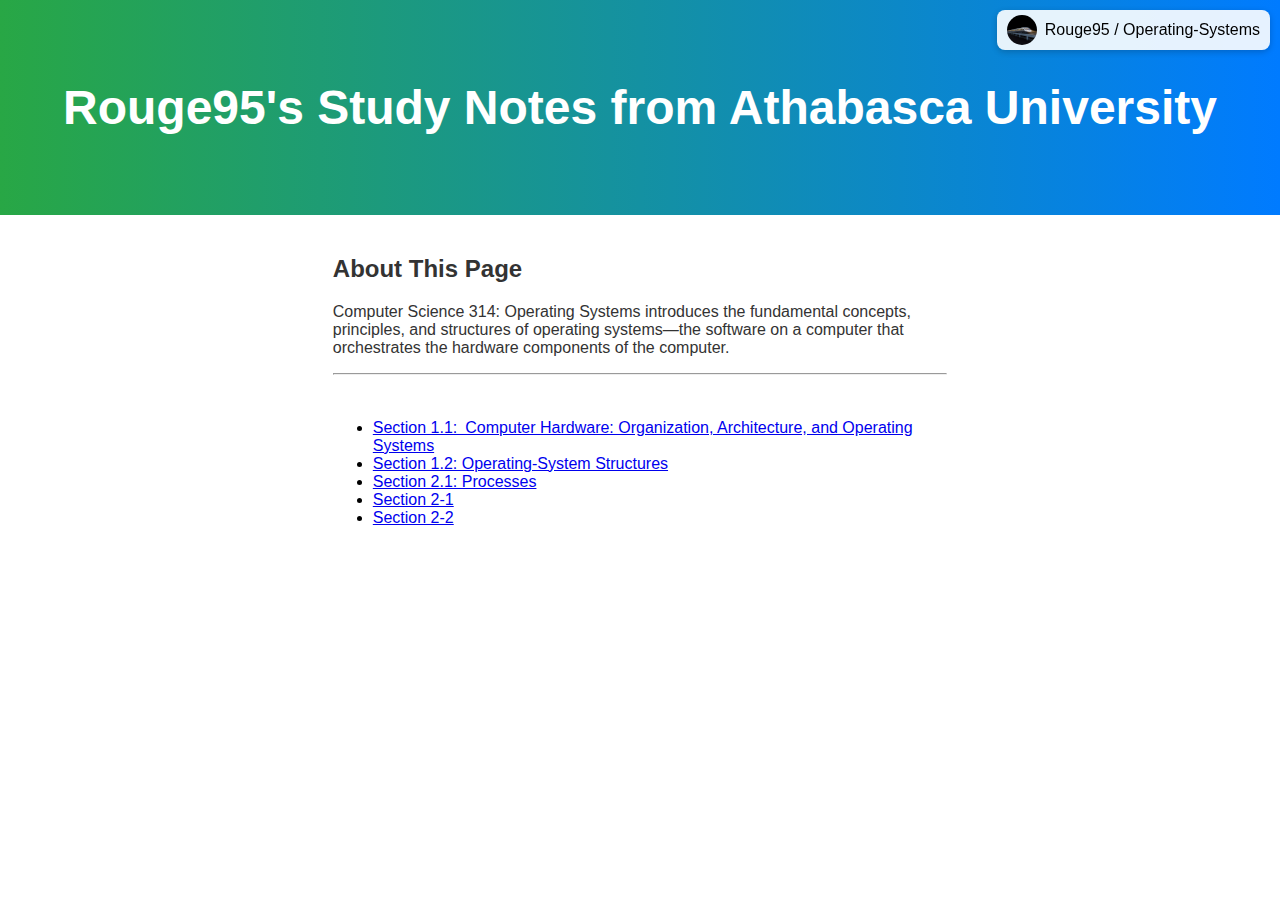
<file: index.html>
<!DOCTYPE html>
<html lang="en">

<head>
    <meta charset="UTF-8">
    <meta name="viewport" content="width=device-width, initial-scale=1.0">
    <title>Basic HTML Page</title>
</head>

<body>
    <div id="header"></div>
            <!-- Main content -->
            <main>
            <div class="content">
                <h2>About This Page</h2>
                <p>Computer Science 314: Operating Systems introduces the fundamental concepts, principles, and structures of operating
                systems—the software on a computer that orchestrates the hardware components of the computer.</p>
                <hr>
            </div>
            <nav>
                <ul>
                    <li><a href="./section_1-1/section_1-1.html">Section 1.1: Computer Hardware: Organization, Architecture, and Operating
                            Systems</a></li>
                    <li><a href="./section_1-2/section_1-2.html">Section 1.2: Operating-System Structures</a></li>
                    <li><a href="./section_1-3.html/section_1-3.html">Section 2.1: Processes</a></li>
                    <li><a href="./section_2-1.html">Section 2-1</a></li>
                    <li><a href="./section_2-2.html">Section 2-2</a></li>
                </ul>
            </nav>
            
    </main>
    <div id="footer"></div>
</body>
<script>
    // Load header
    fetch('header.html')
        .then(response => response.text())
        .then(data => document.getElementById('header').innerHTML = data);

    // Load footer
    fetch('footer.html')
        .then(response => response.text())
        .then(data => document.getElementById('footer').innerHTML = data);
</script>
</html>
</file>
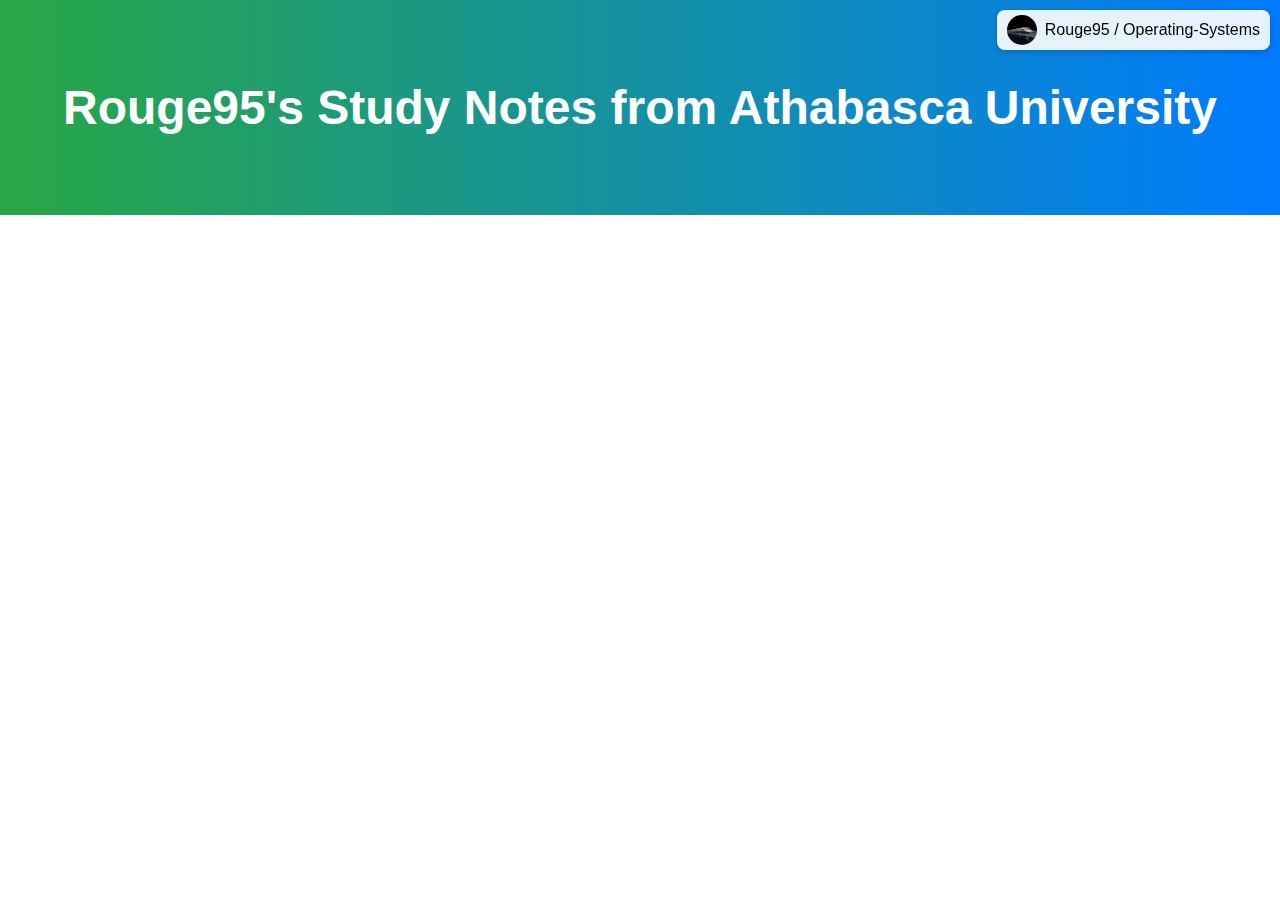
<file: header.html>
<!DOCTYPE html>
<html lang="en">

    <head>
        <meta charset="UTF-8">
        <meta name="viewport" content="width=device-width, initial-scale=1.0">
        <title>Page with GitHub Header</title>
        <link rel="stylesheet" href="style.css">
    </head>

    <body>
        <!-- GitHub-style corner header -->
        <div class="github-header">
            <a href="https://github.com/Rouge95/Operating-Systems" target="_blank">
                <img src="pfp.jpg" alt="Profile" class="profile-pic">
                Rouge95 / Operating-Systems
            </a>
        </div>

        <!-- Main banner -->
        <div class="banner">
            Rouge95's Study Notes from Athabasca University
        </div>
    </body>

</html>
</file>
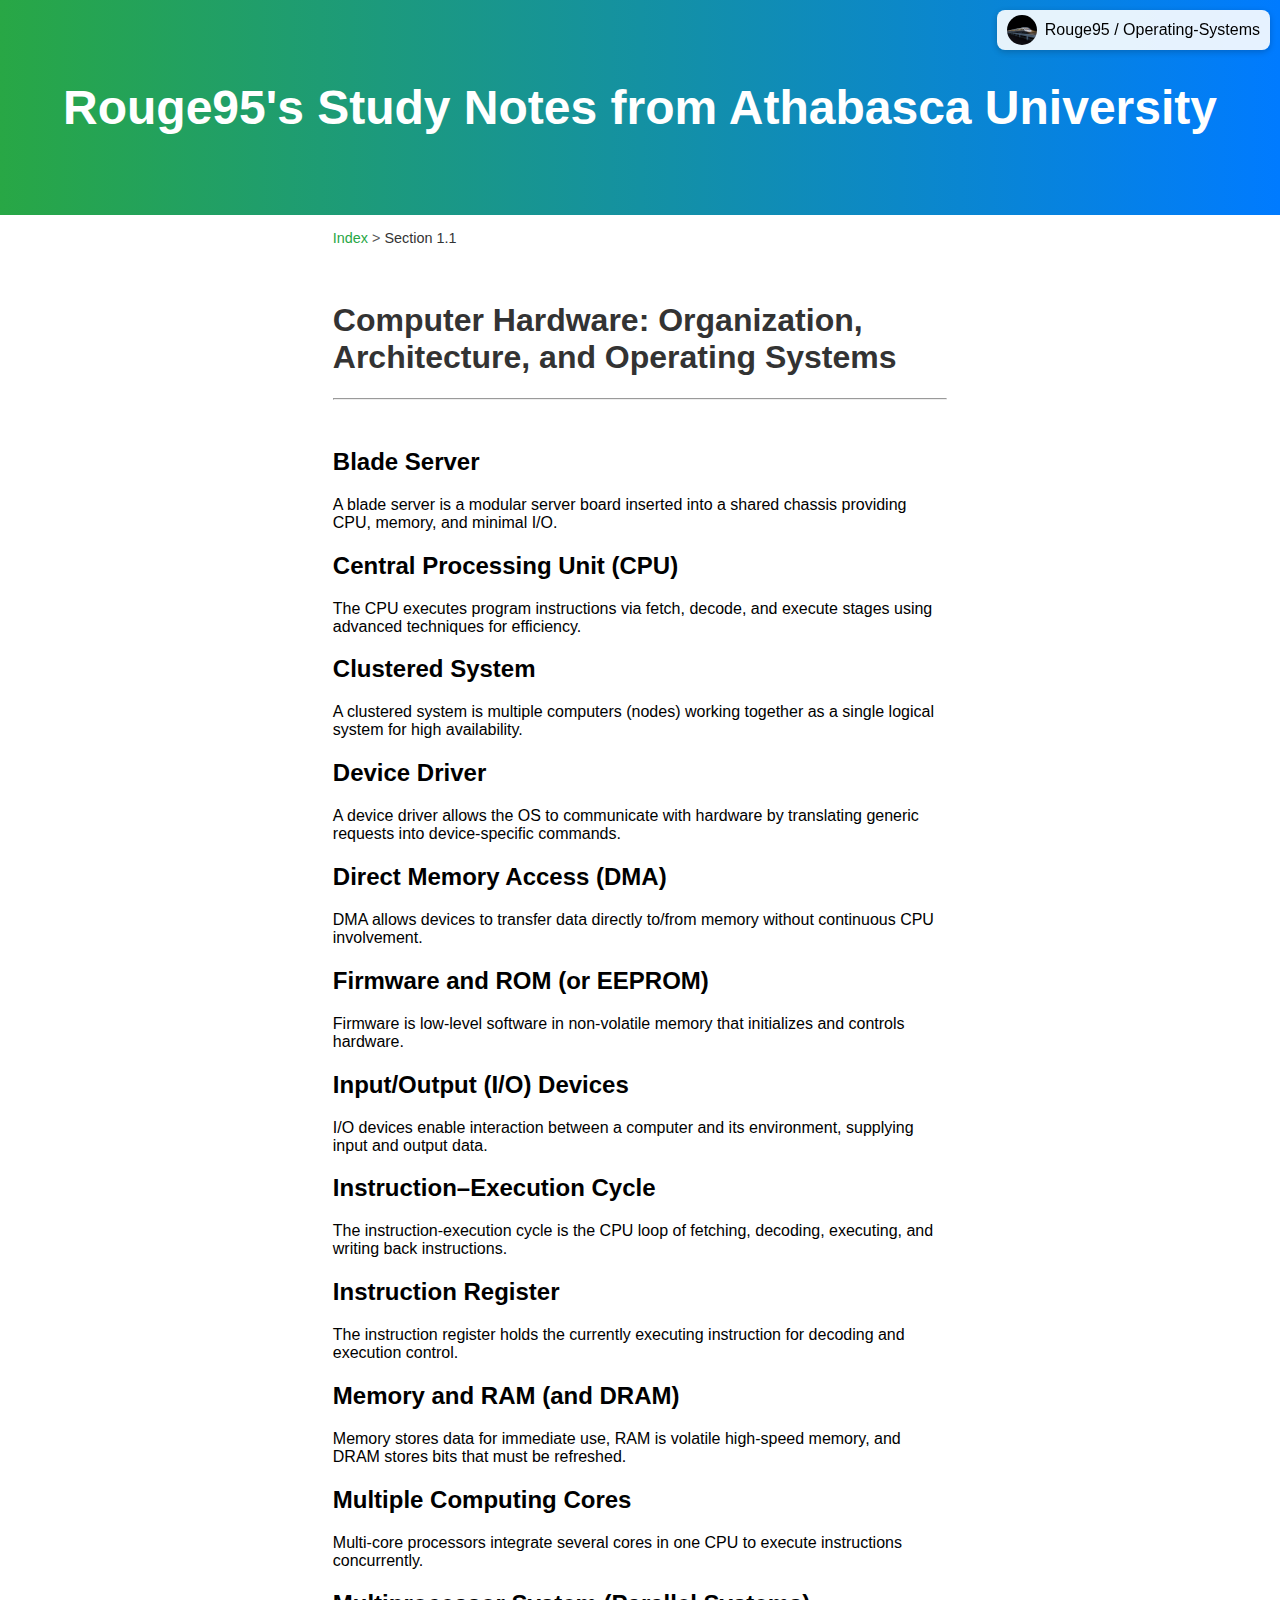
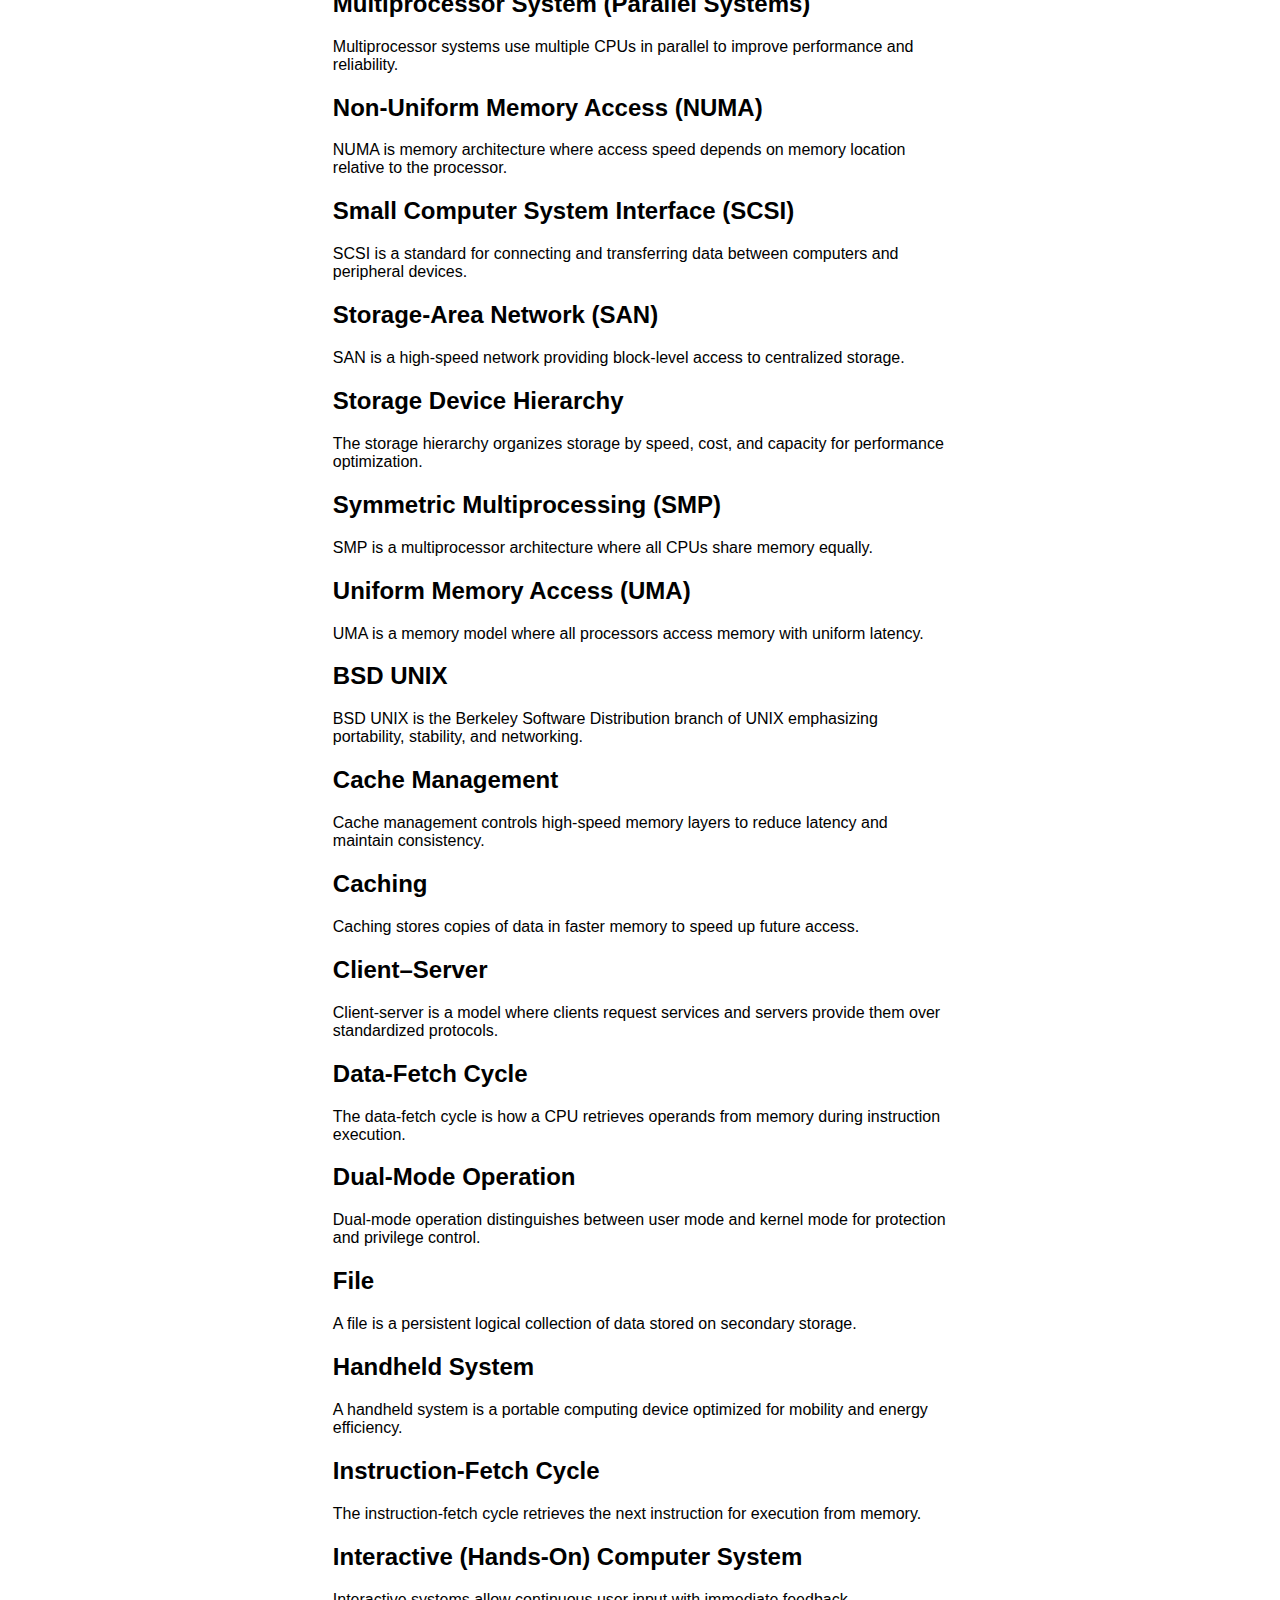
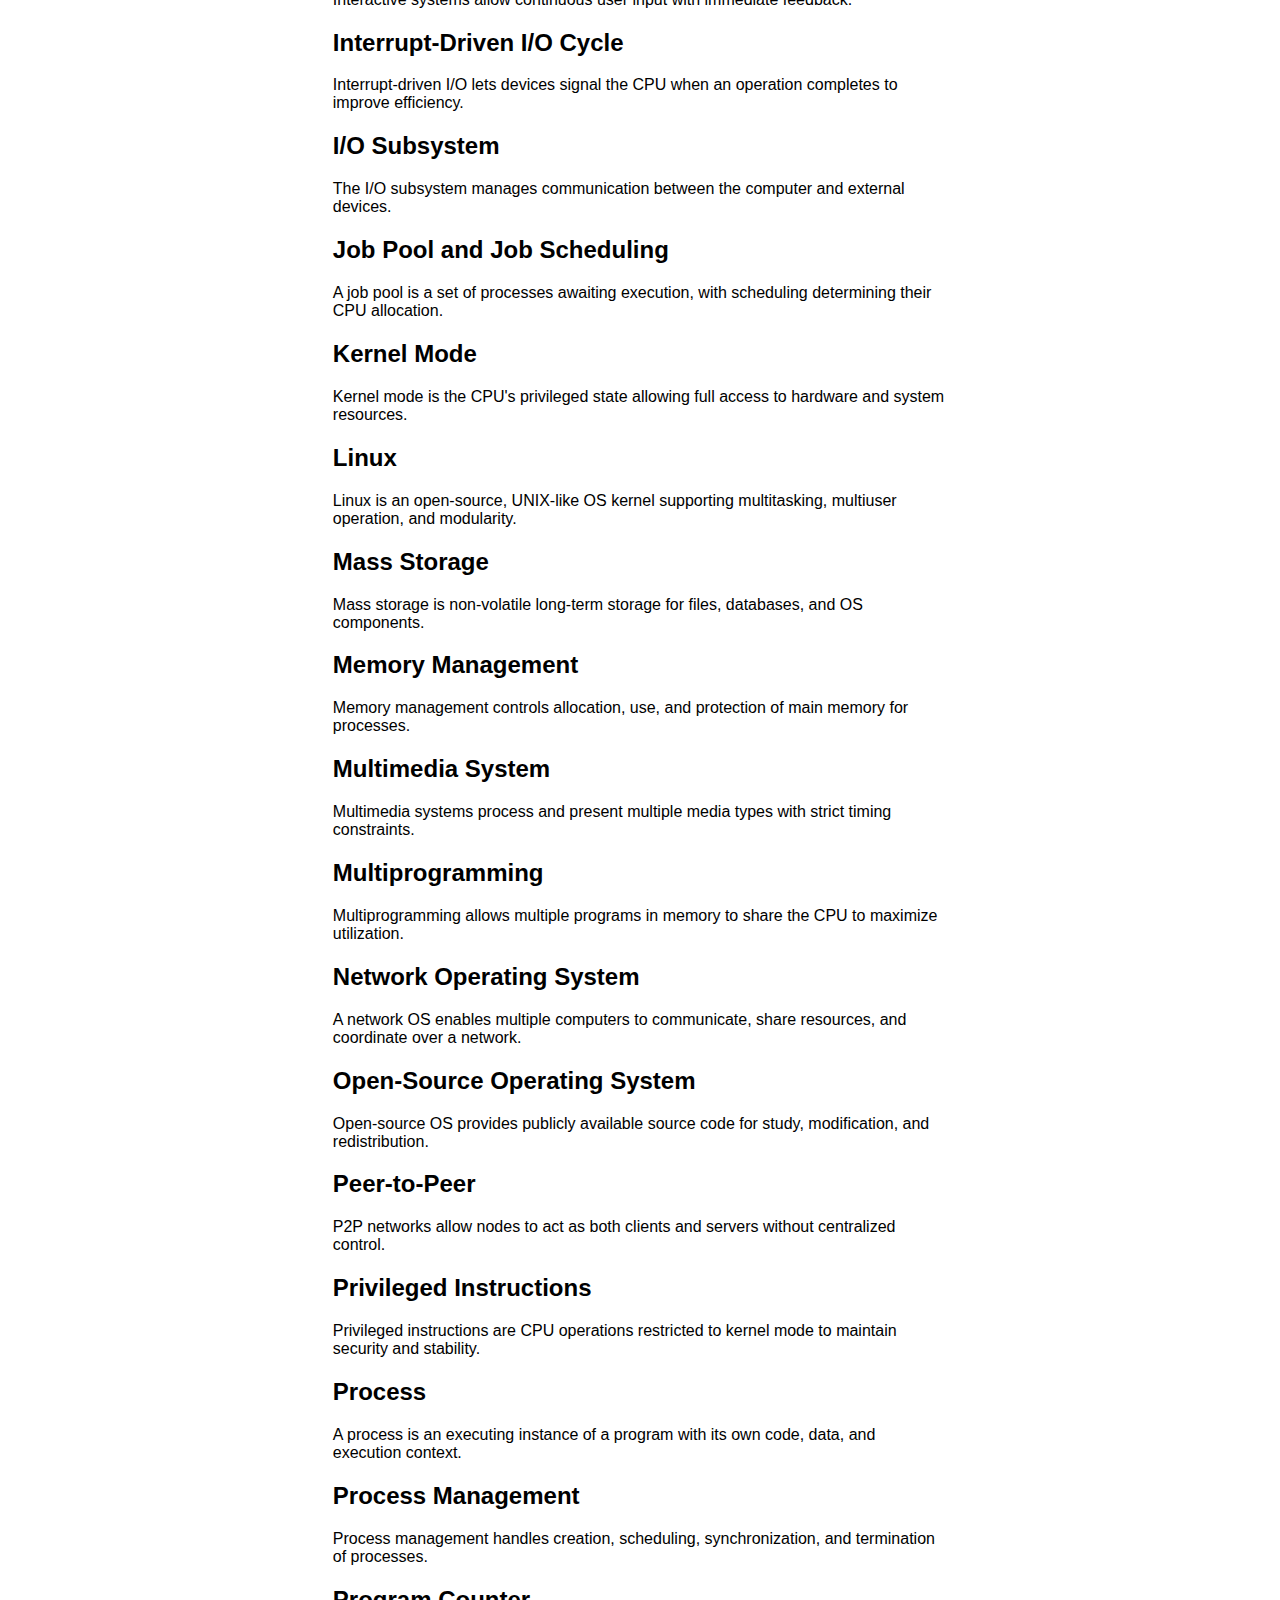
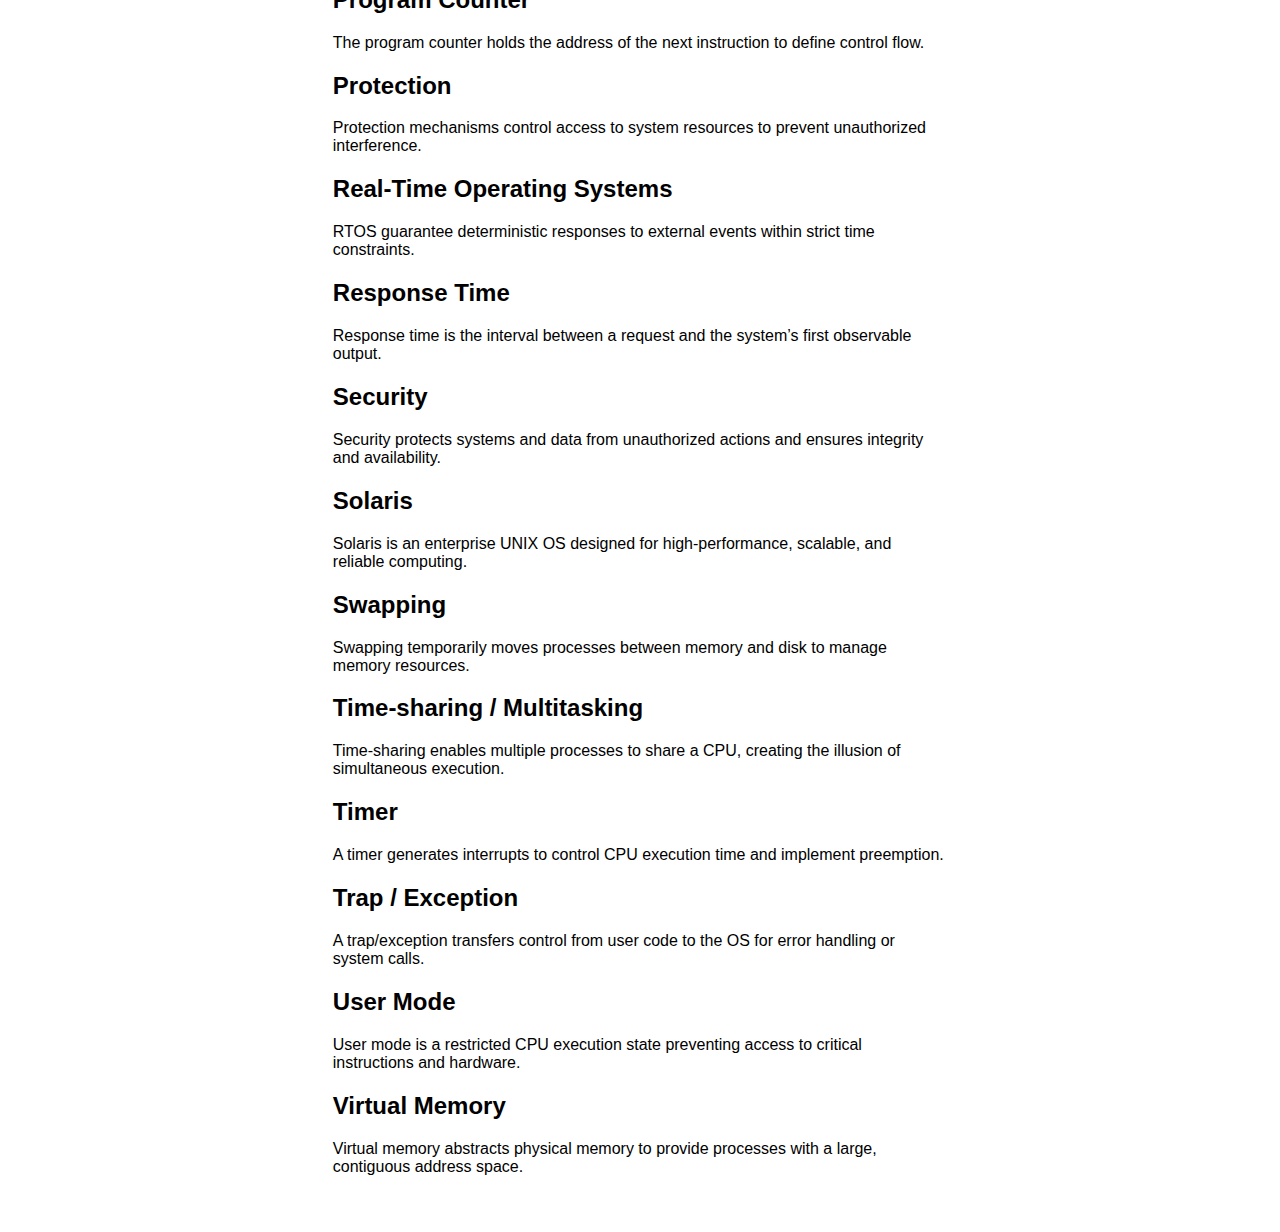
<file: section_1-1.html>
<!DOCTYPE html>
<html lang="en">

<head>
    <meta charset="UTF-8">
    <meta name="viewport" content="width=device-width, initial-scale=1.0">
    <title>Basic HTML Page</title>
</head>

<body>
    <div id="header"></div>

    <main>
        <nav class="breadcrumb">
            <a href="index.html">Index</a> &gt;
            <span>Section 1.1</span>
        </nav>

        <div class="content">
            <h1>Computer Hardware: Organization, Architecture, and Operating Systems</h1>
            <hr>
        </div>

        <div id="content">
            <h2>Blade Server</h2>
            <p>A blade server is a modular server board inserted into a shared chassis providing CPU, memory, and
                minimal I/O.</p>

            <h2>Central Processing Unit (CPU)</h2>
            <p>The CPU executes program instructions via fetch, decode, and execute stages using advanced techniques for
                efficiency.</p>

            <h2>Clustered System</h2>
            <p>A clustered system is multiple computers (nodes) working together as a single logical system for high
                availability.</p>

            <h2>Device Driver</h2>
            <p>A device driver allows the OS to communicate with hardware by translating generic requests into
                device-specific commands.</p>

            <h2>Direct Memory Access (DMA)</h2>
            <p>DMA allows devices to transfer data directly to/from memory without continuous CPU involvement.</p>

            <h2>Firmware and ROM (or EEPROM)</h2>
            <p>Firmware is low-level software in non-volatile memory that initializes and controls hardware.</p>

            <h2>Input/Output (I/O) Devices</h2>
            <p>I/O devices enable interaction between a computer and its environment, supplying input and output data.
            </p>

            <h2>Instruction–Execution Cycle</h2>
            <p>The instruction-execution cycle is the CPU loop of fetching, decoding, executing, and writing back
                instructions.</p>

            <h2>Instruction Register</h2>
            <p>The instruction register holds the currently executing instruction for decoding and execution control.
            </p>

            <h2>Memory and RAM (and DRAM)</h2>
            <p>Memory stores data for immediate use, RAM is volatile high-speed memory, and DRAM stores bits that must
                be refreshed.</p>

            <h2>Multiple Computing Cores</h2>
            <p>Multi-core processors integrate several cores in one CPU to execute instructions concurrently.</p>

            <h2>Multiprocessor System (Parallel Systems)</h2>
            <p>Multiprocessor systems use multiple CPUs in parallel to improve performance and reliability.</p>

            <h2>Non-Uniform Memory Access (NUMA)</h2>
            <p>NUMA is memory architecture where access speed depends on memory location relative to the processor.</p>

            <h2>Small Computer System Interface (SCSI)</h2>
            <p>SCSI is a standard for connecting and transferring data between computers and peripheral devices.</p>

            <h2>Storage-Area Network (SAN)</h2>
            <p>SAN is a high-speed network providing block-level access to centralized storage.</p>

            <h2>Storage Device Hierarchy</h2>
            <p>The storage hierarchy organizes storage by speed, cost, and capacity for performance optimization.</p>

            <h2>Symmetric Multiprocessing (SMP)</h2>
            <p>SMP is a multiprocessor architecture where all CPUs share memory equally.</p>

            <h2>Uniform Memory Access (UMA)</h2>
            <p>UMA is a memory model where all processors access memory with uniform latency.</p>

            <h2>BSD UNIX</h2>
            <p>BSD UNIX is the Berkeley Software Distribution branch of UNIX emphasizing portability, stability, and
                networking.</p>

            <h2>Cache Management</h2>
            <p>Cache management controls high-speed memory layers to reduce latency and maintain consistency.</p>

            <h2>Caching</h2>
            <p>Caching stores copies of data in faster memory to speed up future access.</p>

            <h2>Client–Server</h2>
            <p>Client-server is a model where clients request services and servers provide them over standardized
                protocols.</p>

            <h2>Data-Fetch Cycle</h2>
            <p>The data-fetch cycle is how a CPU retrieves operands from memory during instruction execution.</p>

            <h2>Dual-Mode Operation</h2>
            <p>Dual-mode operation distinguishes between user mode and kernel mode for protection and privilege control.
            </p>

            <h2>File</h2>
            <p>A file is a persistent logical collection of data stored on secondary storage.</p>

            <h2>Handheld System</h2>
            <p>A handheld system is a portable computing device optimized for mobility and energy efficiency.</p>

            <h2>Instruction-Fetch Cycle</h2>
            <p>The instruction-fetch cycle retrieves the next instruction for execution from memory.</p>

            <h2>Interactive (Hands-On) Computer System</h2>
            <p>Interactive systems allow continuous user input with immediate feedback.</p>

            <h2>Interrupt-Driven I/O Cycle</h2>
            <p>Interrupt-driven I/O lets devices signal the CPU when an operation completes to improve efficiency.</p>

            <h2>I/O Subsystem</h2>
            <p>The I/O subsystem manages communication between the computer and external devices.</p>

            <h2>Job Pool and Job Scheduling</h2>
            <p>A job pool is a set of processes awaiting execution, with scheduling determining their CPU allocation.
            </p>

            <h2>Kernel Mode</h2>
            <p>Kernel mode is the CPU's privileged state allowing full access to hardware and system resources.</p>

            <h2>Linux</h2>
            <p>Linux is an open-source, UNIX-like OS kernel supporting multitasking, multiuser operation, and
                modularity.</p>

            <h2>Mass Storage</h2>
            <p>Mass storage is non-volatile long-term storage for files, databases, and OS components.</p>

            <h2>Memory Management</h2>
            <p>Memory management controls allocation, use, and protection of main memory for processes.</p>

            <h2>Multimedia System</h2>
            <p>Multimedia systems process and present multiple media types with strict timing constraints.</p>

            <h2>Multiprogramming</h2>
            <p>Multiprogramming allows multiple programs in memory to share the CPU to maximize utilization.</p>

            <h2>Network Operating System</h2>
            <p>A network OS enables multiple computers to communicate, share resources, and coordinate over a network.
            </p>

            <h2>Open-Source Operating System</h2>
            <p>Open-source OS provides publicly available source code for study, modification, and redistribution.</p>

            <h2>Peer-to-Peer</h2>
            <p>P2P networks allow nodes to act as both clients and servers without centralized control.</p>

            <h2>Privileged Instructions</h2>
            <p>Privileged instructions are CPU operations restricted to kernel mode to maintain security and stability.
            </p>

            <h2>Process</h2>
            <p>A process is an executing instance of a program with its own code, data, and execution context.</p>

            <h2>Process Management</h2>
            <p>Process management handles creation, scheduling, synchronization, and termination of processes.</p>

            <h2>Program Counter</h2>
            <p>The program counter holds the address of the next instruction to define control flow.</p>

            <h2>Protection</h2>
            <p>Protection mechanisms control access to system resources to prevent unauthorized interference.</p>

            <h2>Real-Time Operating Systems</h2>
            <p>RTOS guarantee deterministic responses to external events within strict time constraints.</p>

            <h2>Response Time</h2>
            <p>Response time is the interval between a request and the system’s first observable output.</p>

            <h2>Security</h2>
            <p>Security protects systems and data from unauthorized actions and ensures integrity and availability.</p>

            <h2>Solaris</h2>
            <p>Solaris is an enterprise UNIX OS designed for high-performance, scalable, and reliable computing.</p>

            <h2>Swapping</h2>
            <p>Swapping temporarily moves processes between memory and disk to manage memory resources.</p>

            <h2>Time-sharing / Multitasking</h2>
            <p>Time-sharing enables multiple processes to share a CPU, creating the illusion of simultaneous execution.
            </p>

            <h2>Timer</h2>
            <p>A timer generates interrupts to control CPU execution time and implement preemption.</p>

            <h2>Trap / Exception</h2>
            <p>A trap/exception transfers control from user code to the OS for error handling or system calls.</p>

            <h2>User Mode</h2>
            <p>User mode is a restricted CPU execution state preventing access to critical instructions and hardware.
            </p>

            <h2>Virtual Memory</h2>
            <p>Virtual memory abstracts physical memory to provide processes with a large, contiguous address space.</p>
        </div>
    </main>

    <div id="footer"></div>

    <script>
        fetch('header.html').then(r => r.text()).then(data => document.getElementById('header').innerHTML = data);
        fetch('footer.html').then(r => r.text()).then(data => document.getElementById('footer').innerHTML = data);
    </script>
</body>

</html>
</file>
<file: style.css>
/* Body styling */
body {
  background-color: white;
  font-family: Arial, sans-serif;
  margin: 0;
  padding: 0;
}

/* Banner */
.banner {
  background: linear-gradient(
    to right,
    #28a745,
    #007bff
  );
  color: white;
  text-align: center;
  padding: 80px 20px;
  font-size: 48px;
  font-weight: bold;
}

/* Main content (mobile-first) */
main {
  padding: 0 5%;
  max-width: 100%;
  margin: 0 auto;
}

/* Medium screens and up */
@media (min-width: 765px) {
  main {
    padding: 0 26%;
    max-width: 1200px;
  }
}

/* GitHub-style header */
.github-header {
  position: fixed;
  top: 10px;
  right: 10px;
  background: rgba(255, 255, 255, 0.9);
  border-radius: 8px;
  padding: 5px 10px;
  box-shadow: 0 2px 6px
    rgba(0, 0, 0, 0.2);
  z-index: 1000;
}

.github-header a {
  display: flex;
  align-items: center;
  gap: 8px;
  text-decoration: none;
  color: #000;
  flex-wrap: nowrap;
}

/* Profile pic */
.profile-pic {
  width: 30px;
  height: 30px;
  max-width: 30px;
  max-height: 30px;
  min-width: 24px;
  min-height: 24px;
  border-radius: 50%;
  object-fit: cover;
}

/* Adjust GitHub header for very small screens */
@media (max-width: 400px) {
  .github-header {
    padding: 4px 6px;
  }
  .github-header a {
    gap: 4px;
  }
  .profile-pic {
    width: 24px;
    height: 24px;
  }
}

/* Buttons */
.btn {
  background-color: #28a745;
  color: white;
  padding: 10px 20px;
  margin: 10px 0;
  border: none;
  border-radius: 5px;
  cursor: pointer;
}

.btn:hover {
  background-color: #007bff;
}

/* Breadcrumb */
.breadcrumb {
  font-size: 0.9rem;
  margin: 15px 0;
  color: #555;
}

.breadcrumb a {
  text-decoration: none;
  color: #28a745;
}

.breadcrumb a:hover {
  text-decoration: underline;
}

.breadcrumb span {
  color: #333;
}

/* Content padding */
.content {
  padding: 20px 0;
  color: #333;
}

* Clean section styling */ section {
  margin: 30px 0;
  padding: 25px;
  background-color: #f9f9f9;
  border-radius: 10px;
  box-shadow: 0 2px 8px
    rgba(0, 0, 0, 0.05);
}

/* Section headings */
section h2 {
  margin-top: 0;
  font-size: 1.6rem;
  border-bottom: 2px solid #e0e0e0;
  padding-bottom: 8px;
}

section h3 {
  margin-top: 20px;
  font-size: 1.2rem;
  color: #333;
}

/* Paragraph spacing */
section p {
  line-height: 1.6;
  margin: 10px 0;
}

/* Lists inside sections */
section ul,
section ol {
  margin: 10px 0 10px 20px;
}

section li {
  margin: 6px 0;
}

/* Horizontal rule cleanup */
section hr {
  border: none;
  border-top: 1px solid #ddd;
  margin: 20px 0;
}

/* Fix summary arrow alignment */
details summary {
  display: flex;
  align-items: center;
  cursor: pointer;
}

/* Remove default spacing from heading inside summary */
details summary h2 {
  margin: 0;
  font-size: 1.4rem;
}

/* Optional: add spacing between arrow and text */
details summary::marker {
  margin-right: 8px;
}

/* Make summary clearly interactive */
details summary {
  display: flex;
  align-items: center;
  cursor: pointer;
  list-style: none; /* removes default marker */
  font-weight: bold;
  font-size: 1.4rem;
  padding: 10px 0;
}

/* Custom arrow */
details summary::before {
  content: "▶";
  font-size: 0.9rem;
  margin-right: 10px;
  transition: transform 0.2s ease;
}

/* Rotate arrow when open */
details[open] summary::before {
  transform: rotate(90deg);
}

/* Hover effect for clarity */
details summary:hover {
  color: #007bff;
}

/* Video container box styling */
video {
  max-width: 100%;
  width: 640px; /* default width */
  height: 360px; /* default height (16:9 ratio) */
  margin: 20px auto; /* center horizontally */
  padding: 10px;
  border: 2px solid #1d1d1d15;
  border-radius: 10px;
  background-color: #000000;
  box-shadow: 0 4px 12px
    rgba(0, 0, 0, 0.1);
  display: flex;
  justify-content: center;
  align-items: center;
  overflow: hidden;
}

/* Make video inside container responsive */
video {
  width: 100%;
  height: 100%;
  object-fit: cover; /* fill box while maintaining aspect ratio */
  border-radius: 8px;
}
</file>
